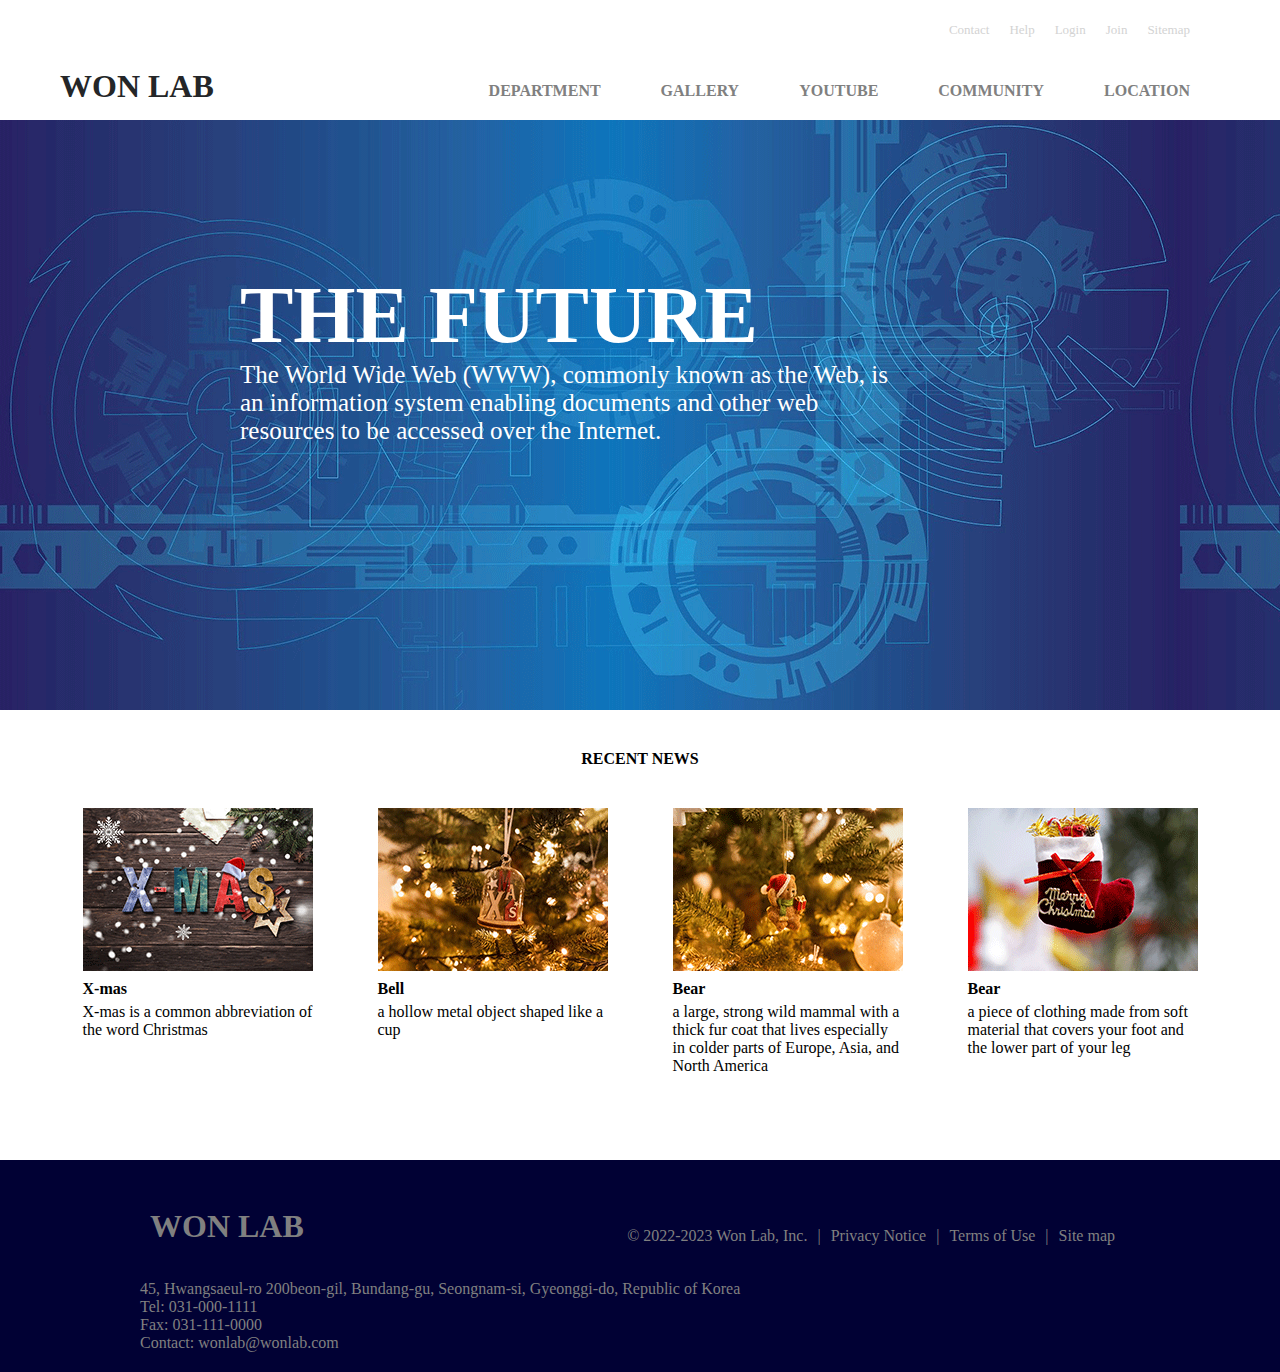
<file: index.html>
<!DOCTYPE html>
<html>

<head>
	<title>Webpage 1-03</title>
	<link rel="stylesheet" type="text/css" href="index.css">
</head>

<body>
	<header>
		<div class="inner-box">
			<ul class="utility_bar">
				<li><a href="#">Contact</a></li>
				<li><a href="#">Help</a></li>
				<li><a href="#">Login</a></li>
				<li><a href="#">Join</a></li>
				<li><a href="#">Sitemap</a></li>
			</ul>
			<h1>WON LAB</h1>
			<ul class="navigation_bar">
				<li><a href="#">DEPARTMENT</a></li>
				<li><a href="gallery.html">GALLERY</a></li>
				<li><a href="#">YOUTUBE</a></li>
				<li><a href="#">COMMUNITY</a></li>
				<li><a href="#">LOCATION</a></li>
			</ul>
		</div>
	</header>
	<div class="main_image">
		<div class="inner-box">
			<span class="title">THE FUTURE<br></span>
			<span class="article">The World Wide Web (WWW), commonly known as the Web, is<br>
				an information system enabling documents and other web<br>
				resources to be accessed over the Internet.</span>
		</div>
	</div>
	<section>
		<div class="section_title">RECENT NEWS</div>
		<article>
			<img src="Resource 1-03/Resource 1-03 (221224)/article1.png">
			<div class="title">X-mas</div>
			X-mas is a common abbreviation of the word Christmas
		</article>
		<article>
			<img src="Resource 1-03/Resource 1-03 (221224)/article2.png">
			<div class="title">Bell</div>
			a hollow metal object shaped like a cup
		</article>
		<article>
			<img src="Resource 1-03/Resource 1-03 (221224)/article3.png">
			<div class="title">Bear</div>
			a large, strong wild mammal with a thick fur coat that lives especially in colder parts of Europe, Asia, and
			North America
		</article>
		<article>
			<img src="Resource 1-03/Resource 1-03 (221224)/article4.png">
			<div class="title">Bear</div>
			a piece of clothing made from soft material that covers your foot and the lower part of your leg
		</article>
	</section>
	<footer>
		<div class="inner-box">
			<h1>WON LAB</h1>
			<ul>
				<li>&copy; 2022-2023 Won Lab, Inc.</li>
				<li>|</li>
				<li>Privacy Notice</li>
				<li>|</li>
				<li>Terms of Use</li>
				<li>|</li>
				<li>Site map</li>
			</ul>
		</div>
		<div class="information">
			45, Hwangsaeul-ro 200beon-gil, Bundang-gu, Seongnam-si, Gyeonggi-do, Republic of Korea<br>
			Tel: 031-000-1111<br>
			Fax: 031-111-0000<br>
			Contact: wonlab@wonlab.com
		</div>

	</footer>
</body>

</html>
</file>
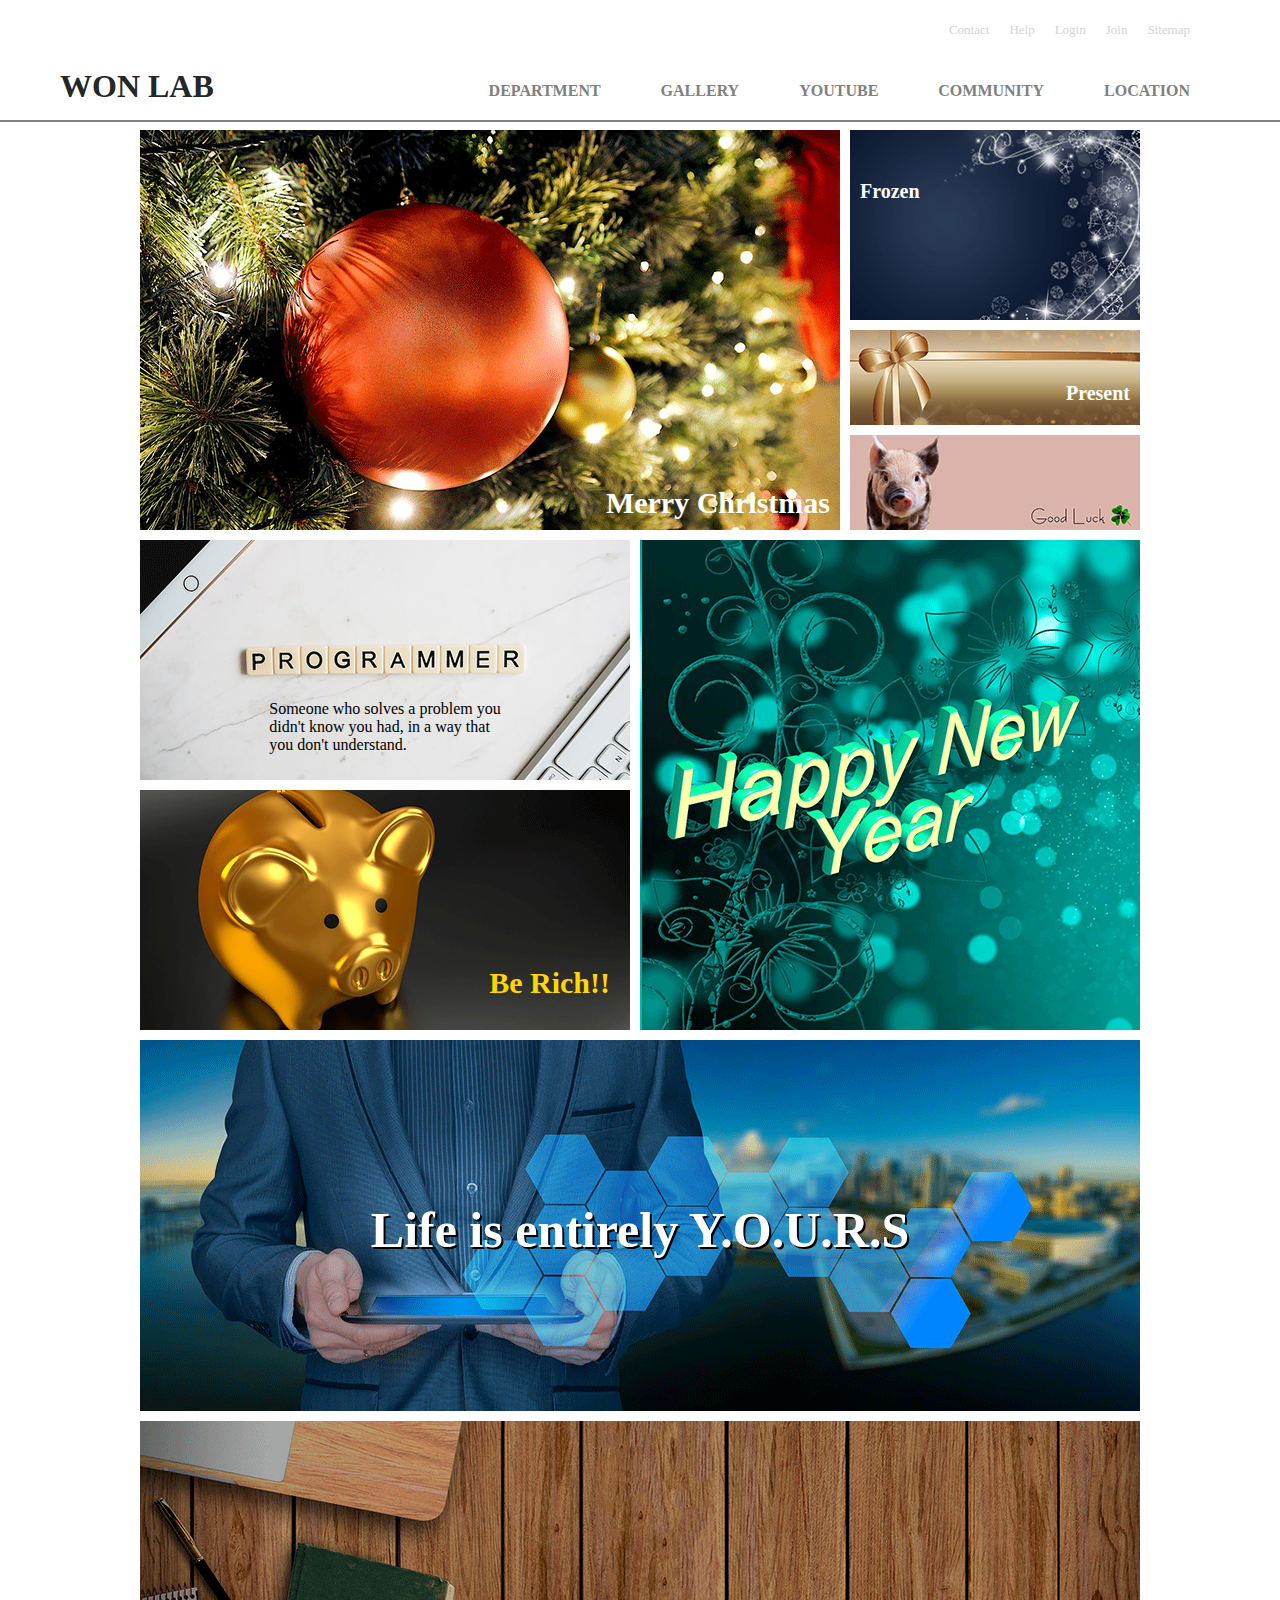
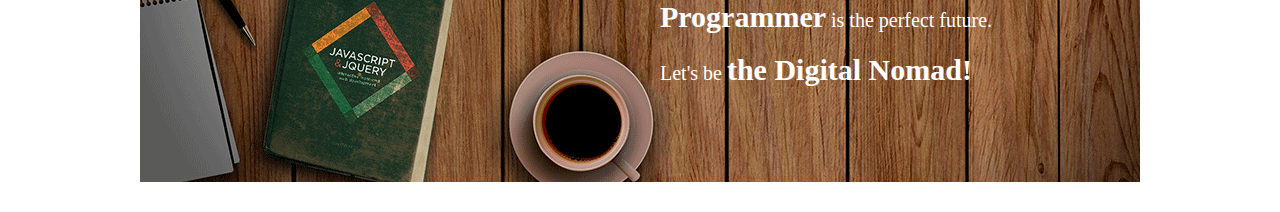
<file: gallery.html>
<!DOCTYPE html>
<html>

<head>
	<title>gallery</title>
	<link rel="stylesheet" type="text/css" href="gallery.css">
</head>

<body>
	<header>
		<div class="inner-box">
			<ul class="utility_bar">
				<li><a href="#">Contact</a></li>
				<li><a href="#">Help</a></li>
				<li><a href="#">Login</a></li>
				<li><a href="#">Join</a></li>
				<li><a href="#">Sitemap</a></li>
			</ul>
			<h1>WON LAB</h1>
			<ul class="navigation_bar">
				<li><a href="#">DEPARTMENT</a></li>
				<li><a href="gallery.html">GALLERY</a></li>
				<li><a href="#">YOUTUBE</a></li>
				<li><a href="#">COMMUNITY</a></li>
				<li><a href="#">LOCATION</a></li>
			</ul>
		</div>
	</header>
	<section>
		<article class="article1">
			<div class="phrase">Merry Christmas</div>
		</article>
		<article class="article2">
			<div class="phrase">Frozen</div>
		</article>
		<article class="article3-1">
			<div class="phrase">Present</div>
		</article>
		<article class="article3-2"></article>
		<div>
			<article class="article4-1">
				<div class="phrase">Someone who solves a problem you<br>didn't know you had, in a way that<br>you don't
					understand.</div>
			</article>
			<article class="article4-2">
				<div class="phrase">Be Rich!!</div>
			</article>
		</div>
		<article class="article5"></article>
		<article class="article6">
			<div class="phrase">Life is entirely Y.O.U.R.S</div>
		</article>
		<article class="article7">
			<div class="inner-box">
				<div class="phrase"><span>Programmer</span> is the perfect future.
					<br>Let's be <span>the Digital Nomad!</span>
				</div>
			</div>
		</article>

	</section>
</body>

</html>
</file>
<file: index.css>
* {
	margin: 0;
	padding: 0;
	font-family: verdana;
}

a {
	text-decoration: none;
}

header {
	width: 100%;
}

.inner-box {
	position: relative;
}

ul {
	position: absolute;
}

li {
	list-style: none;
	float: left;
}

h1 {
	position: absolute;
}

header>.inner-box {
	width: 1180px;
	height: 120px;
	margin: 0 auto;
}

header>.inner-box>.utility_bar {
	right: 30px;
	top: 20px;
}

header>.inner-box>.utility_bar>li {
	padding: 0 10px;
}

header>.inner-box>.utility_bar>li>a {
	color: lightgray;
	font-size: small;
}


header>.inner-box>h1 {
	left: 10px;
	bottom: 15px;
	color: rgb(36, 38, 40)
}

header>.inner-box>.navigation_bar {
	right: 0px;
	bottom: 0px;
	margin-bottom: 20px;
	margin-right: 10px;
}

header>.inner-box>.navigation_bar>li {
	padding: 0 30px;
}

header>.inner-box>.navigation_bar>li>a {
	color: gray;
	font-weight: bold;
}

header>.inner-box>.navigation_bar>li>a:hover {
	color: blue;
}

.main_image {
	position: relative;
	width: 100%;
	height: 590px;
	background-image: url("Resource 1-03/Resource 1-03 (221224)/bg_main.png");
}

.main_image>.inner-box {
	width: 800px;
	height: 300px;
	font-size: 25px;
	color: white;
	margin: 0 auto;
	top: 150px;
}


.main_image>.inner-box>.title {
	font-size: 80px;
	font-weight: bold;
}

section {
	width: 1180px;
	height: 450px;
	margin: 0 auto;
	overflow: hidden;
}

section>.section_title {
	text-align: center;
	font-weight: bold;
	margin: 40px 0;
}

section>article {
	width: 230px;
	padding: 0 32.5px;
	float: left;
}

section>article>.title {
	font-weight: bold;
	margin: 5px 0;
}

footer {
	width: 100%;
	background-color: rgb(1, 1, 52);
	color: gray;
}

footer>.inner-box {
	width: 1000px;
	height: 100px;
	margin: 0 auto;
}

footer>.inner-box>h1 {
	left: 10px;
	bottom: 15px;
}

footer>.inner-box>ul {
	right: 20px;
	bottom: 15px;
}

footer>.inner-box>ul>li {
	margin: 0 5px;
}

footer>.inner-box>ul>li:nth-child(odd):hover {
	color: blue;
}

footer>.information {
	width: 1000px;
	margin: 0 auto;
	padding: 20px 0;
}
</file>
<file: gallery.css>
* {
	margin: 0px;
	padding: 0px;
	font-family: verdana;
}

a {
	text-decoration: none;
}

img {
	display: block;
}

ul {
	position: absolute;
}

li {
	list-style: none;
	float: left;
}

header {
	width: 100%;
	position: fixed;
	background-color: white;
	z-index: 1;
	top: 0px;
	border-bottom: 2px solid gray;
}

header>.inner-box {
	position: relative;
	width: 1180px;
	height: 120px;
	margin: 0 auto;
}

header>.inner-box>.utility_bar {
	right: 30px;
	top: 20px;
}

header>.inner-box>.utility_bar>li {
	padding: 0 10px;
}

header>.inner-box>.utility_bar>li>a {
	color: lightgray;
	font-size: small;
}


header>.inner-box>h1 {
	position: absolute;
	left: 10px;
	bottom: 15px;
	color: rgb(36, 38, 40)
}

header>.inner-box>.navigation_bar {
	right: 0px;
	bottom: 0px;
	margin-bottom: 20px;
	margin-right: 10px;
}

header>.inner-box>.navigation_bar>li {
	padding: 0 30px;
}

header>.inner-box>.navigation_bar>li>a {
	color: gray;
	font-weight: bold;
}

header>.inner-box>.navigation_bar>li>a:hover {
	color: blue;
}

section {
	width: 1000px;
	margin: 130px auto 0;
	overflow: hidden;
}

section article {
	position: relative;
	float: left;
}

section .phrase {
	position: absolute;
}

section>.article1 {
	width: 700px;
	height: 400px;
	background-image: url("Resource 1-03/Resource 1-03 (221224)/700x400.png");
	margin-right: 5px;
	margin-bottom: 5px;
}

section>.article1>.phrase {
	right: 10px;
	bottom: 10px;
	font-size: 30px;
	color: white;
	font-weight: bold;
}

section>.article2 {
	width: 290px;
	height: 190px;
	background-image: url("Resource 1-03/Resource 1-03 (221224)/290x190.png");
	margin-left: 5px;
	margin-bottom: 5px;
}

section>.article2>.phrase {
	top: 50px;
	left: 10px;
	font-size: 20px;
	color: white;
	font-weight: bold;
}

section>.article3-1 {
	width: 290px;
	height: 95px;
	background-image: url("Resource 1-03/Resource 1-03 (221224)/290x95-1.png");
	margin-top: 5px;
	margin-bottom: 5px;
	margin-left: 5px;
}

section>.article3-2 {
	width: 290px;
	height: 95px;
	background-image: url("Resource 1-03/Resource 1-03 (221224)/290x95-2.png");
	margin-top: 5px;
	margin-bottom: 5px;
	margin-left: 5px;
}

section>.article3-1>.phrase {
	right: 10px;
	bottom: 20px;
	font-size: 20px;
	color: white;
	font-weight: bold;
}

section>div {
	float: left;
	width: 490px;
	margin-top: 5px;
	margin-right: 5px;
	margin-bottom: 5px;
}

section .article4-1 {
	width: 490px;
	height: 240px;
	background-image: url("Resource 1-03/Resource 1-03 (221224)/490x240-1.png");
	margin-bottom: 5px;
}

section .article4-1>.phrase {
	top: 160px;
	left: 0;
	right: 0;
	width: max-content;
	margin: 0 auto;
}

section .article4-2 {
	width: 490px;
	height: 240px;
	background-image: url("Resource 1-03/Resource 1-03 (221224)/490x240-2.png");
	margin-top: 5px;
}

section .article4-2>.phrase {
	right: 20px;
	bottom: 30px;
	font-size: 30px;
	font-weight: bold;
	color: gold;
}

section>.article5 {
	width: 500px;
	height: 490px;
	background-image: url("Resource 1-03/Resource 1-03 (221224)/500x490.png");
	margin-top: 5px;
	margin-left: 5px;
	margin-bottom: 5px;
}

section>.article6 {
	width: 1000px;
	height: 371px;
	background-image: url("Resource 1-03/Resource 1-03 (221224)/1000x371.png");
	margin-top: 5px;
	margin-bottom: 5px;
}

section>.article6>.phrase {
	font-size: 50px;
	font-weight: bold;
	color: white;
	top: 160.5px;
	left: 0;
	right: 0;
	width: max-content;
	margin: 0 auto;
	text-shadow: 2px 2px black;
}

section>.article7 {
	width: 1000px;
	height: 361px;
	background-image: url("Resource 1-03/Resource 1-03 (221224)/1000x361.png");
	margin-top: 5px;
	margin-bottom: 30px;
}

section>.article7>.inner-box {
	position: absolute;
	right: 30px;
	bottom: 40px;
	width: 450px;
	height: 150px;
	line-height: 50px;
}

section>.article7 .phrase {
	font-size: 20px;
	color: white;
}

section>.article7 .phrase>span {
	font-size: 30px;
	font-weight: bold;
}
</file>
